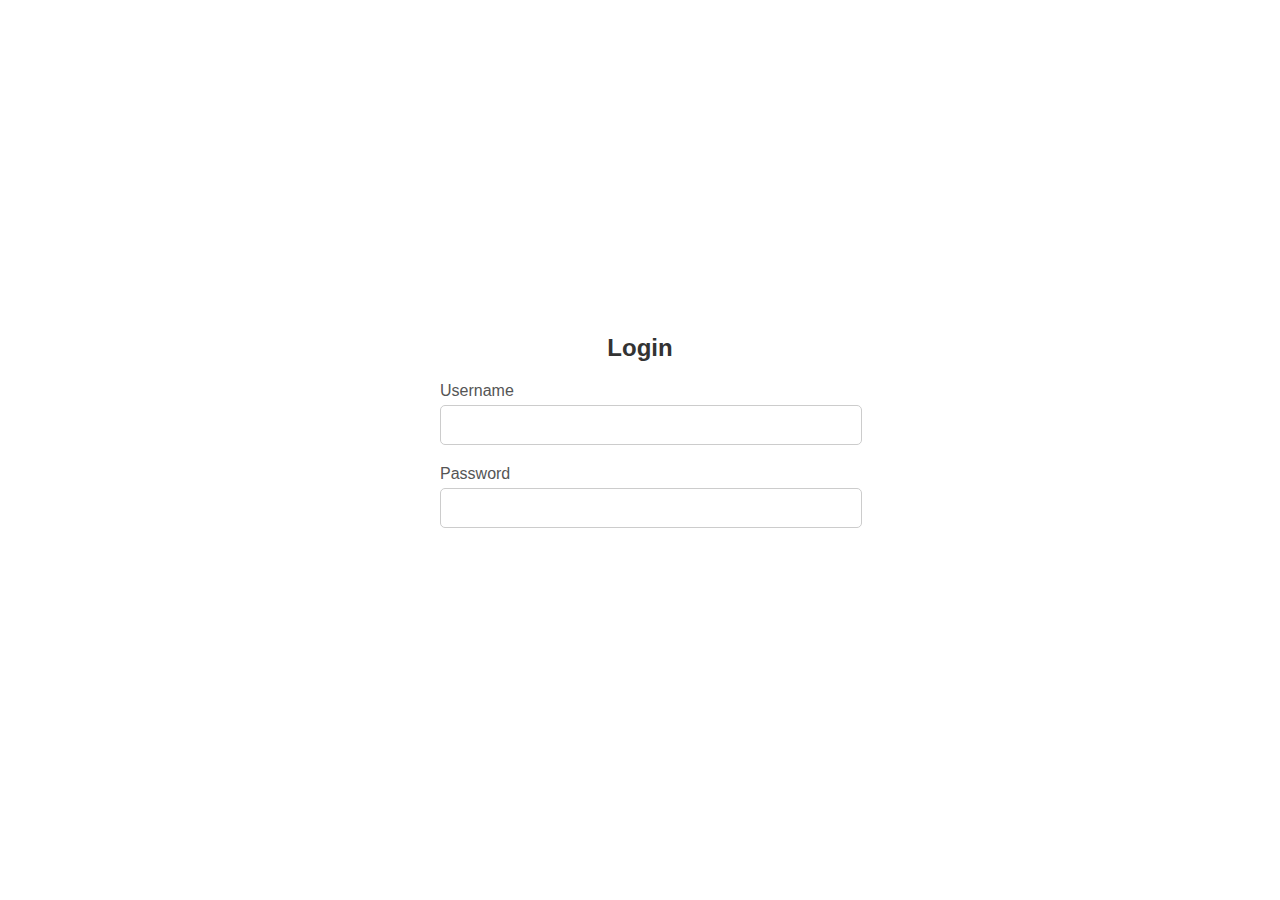
<file: Index.html>
<!DOCTYPE html>
<html lang="en">
<head>
    <meta charset="UTF-8">
    <meta name="viewport" content="width=device-width, initial-scale=0.9">
    <title>Login Page</title>
    <style>
    
body {
            font-family: Arial, sans-serif;
            background-image: login.jpg;
            margin: 0;
            padding: 0;
            display: flex;
            justify-content: center;
            align-items: center;
            height: 100vh;
        }

        .login-container {
                  
            background-color: transparent;
            padding: 40px;
            border-radius: 10px
            box-shadow: 0px 0px 10px rgba(0, 0, 0, 0.1);
            width: 70%;
            max-width: 400px;
            text-align: center;
        }

        .login-container h2 {
            margin-bottom: 20px;
            font-size: 24px;
            color: #333;
        }

        .login-container label {
            display: block;
            text-align: left;
            margin-bottom: 5px;
            color: #555;
        }

        .login-container input[type="text"],
        .login-container input[type="password"] {
            width: 100%;
            padding: 10px;
            margin-bottom: 20px;
            border: 1px solid #ccc;
            border-radius: 5px;
            font-size: 16px;
        }

        .login-container input[type="text"]:focus,
        .login-container input[type="password"]:focus {
            border-color: #66afe9;
            outline: none;
        }
        .login-container button {
            width: 100%;
            padding: 10px;
            background-color: transparent;
            border: none;
            border-radius: 5px;
            color: #fff;
            font-size: 16px;
            cursor: pointer;
        }

        .login-container button:hover {
            background-color: #218838;
         
        }

        .login-container p {
            margin-top: 20px;
            color: #666;
        }

        /* Responsive design for smaller screens */
        @media (max-width: 600px) {
            .login-container {
                padding: 20px;
            }

            .login-container h2 {
                font-size: 20px;
            }

    </style>
</head>
<body>

    <div class="login-container">
        <h2>Login</h2>
        <form onsubmit="event.preventDefault(); login();">
            <label for="username">Username</label>
            <input type="text" id="username" name="username" required>

            <label for="password">Password</label>
            <input type="password" id="password" name="password" required>

            <button  class="sign"type="submit" > Submit</button>

             </form>
    </div>

    <script>
        function login() {
            var username = document.getElementById("username").value;
            var password = document.getElementById("password").value;

            var validUsername = "7013426610";
            var validPassword = "22146-EE-112";

            if (username === validUsername && password === validPassword) {
                window.location.href = "index1.html";
            } else {
                alert("Invalid username or password");{
                    
                }
            }
        }
    </script>

</body>
</html>
</file>
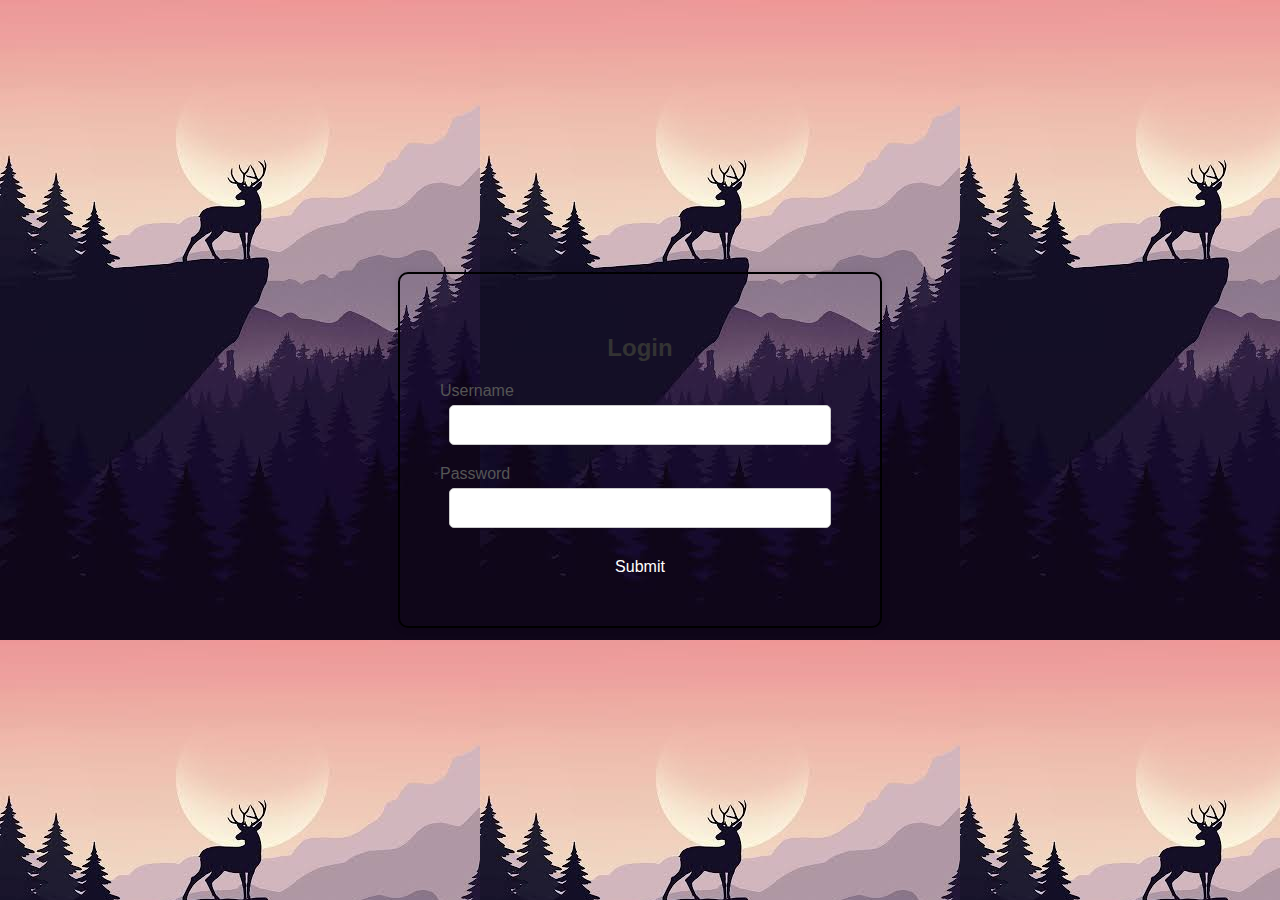
<file: index.html>
<!DOCTYPE html>
<html lang="en">
<head>
    <meta charset="UTF-8">
    <meta name="viewport" content="width=device-width, initial-scale=1.0">
    <title>Login Page</title>
    <style>
    
body {
            font-family: Arial, sans-serif;
            background-image:url(bg.jpg);
            margin: 0;
            padding: 0;
            display: flex;
            justify-content: center;
            align-items: center;
            height: 100vh;
        }

        .login-container {
             border:2px solid;     
            background-color: transparent;
            padding: 40px;
            border-radius: 10px;
            box-shadow: 0px 0px 10px rgba(0, 0, 0, 0.1);
            width: 70%;
            max-width: 400px;
            text-align: center;
        }

        .login-container h2 {
            margin-bottom: 20px;
            font-size: 24px;
            color: #333;
        }

        .login-container label {
            display: block;
            text-align: left;
            margin-bottom: 5px;
            color: #555;
        }

        .login-container input[type="text"],
        .login-container input[type="password"] {
            width: 90%;
            padding: 10px;
            margin-bottom: 20px;
            border: 1px solid #ccc;
            border-radius: 5px;
            font-size: 16px;
        }

        .login-container input[type="text"]:focus,
        .login-container input[type="password"]:focus {
            border-color: #66afe9;
            outline: none;
        }
        .login-container button {
            width: 100%;
            padding: 10px;
            background-color: transparent;
            border: none;
            border-radius: 5px;
            color: #fff;
            font-size: 16px;
            cursor: pointer;
        }

        .login-container button:hover {
            background-color: #218838;
         
        }

        .login-container p {
            margin-top: 20px;
            color: #666;
        }

        /* Responsive design for smaller screens */
        @media (max-width: 600px) {
            .login-container {
                padding: 20px;
            }

            .login-container h2 {
                font-size: 20px;
            }

    </style>
</head>
<body>

    <div class="login-container">
        <h2>Login</h2>
        <form onsubmit="event.preventDefault(); login();">
            <label for="username">Username</label>
            <input type="text" id="username" name="username" required>

            <label for="password">Password</label>
            <input type="password" id="password" name="password" required>

            <button  class="sign"type="submit" > Submit</button>

             </form>
    </div>

    <script>
        function login() {
            var username = document.getElementById("username").value;
            var password = document.getElementById("password").value;

            var validUsername = "7013426610";
            var validPassword = "8498823459";

            if (username === validUsername && password === validPassword) {
                window.location.href = "index1.html";
            } else {
                alert("Invalid username or password");{
                    
                }
            }
        }
    </script>
            

</body>
</html>
</file>
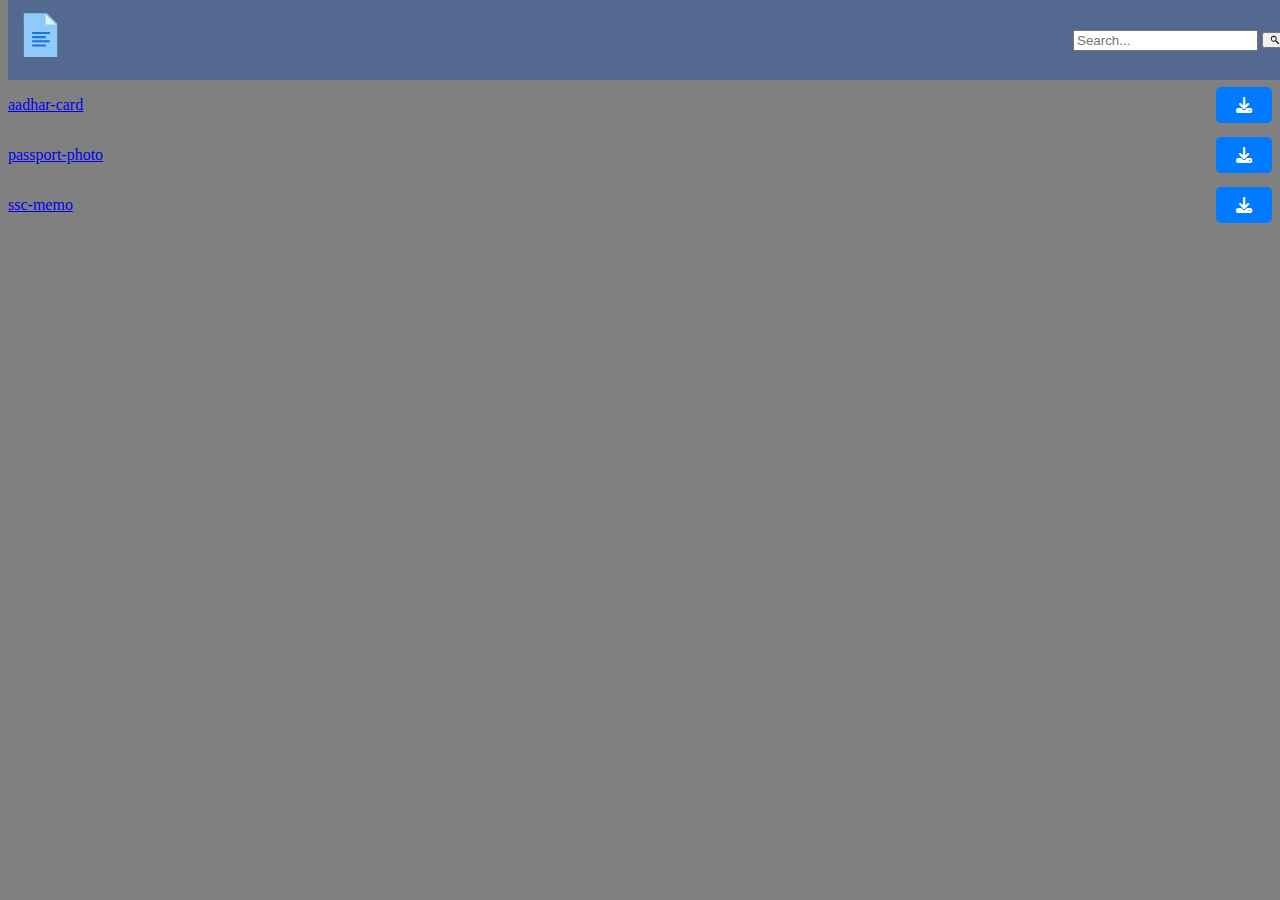
<file: index1.html>
nobu<!DOCTYPE html>

<html>
<head>
    <meta name="viewport" content="width=device-width, initial-scale=1.0">
  <meta http-equiv="CONTENT-TYPE" content="text/html; charset=UTF-8">
  <title>22146DOCUMENT</title>
  <link rel="stylesheet " href="https://cdnjs.cloudflare.com/ajax/libs/font-awesome/6.5.1/css/all.min.css">
    <style>
    body {
   
    background-color: grey;
}
.search{
    padding-top: 30px;
    height: 50px;
    text-align: center;
    justify-content: space-between;
    padding-left: 20px;
}


nav{
    
    width:100%;
    background-color: #53698f;
    colour:#fff;
    display: flex;
    justify-content: space-between;
    align-content: center;
    padding: 0px 0px;
    position: fixed;
    top: 0;
    z-index: 1;
}
.logo{
    
    font-size: 2px;
    font-weight: bold;
}

.logop{
    height: 50px;
    justifycontent: space-between;
    padding-top: 10px;
    width: 130%;
}
.highlight {
    
            background-color: yellow; /* Highlight color */
            font-weight: bold;  
    animation-timing-function: none;
    
    /* Optional: make it bold */
        }
.icon{
    height: 10px;
    width: 10px;
}


.content{
            text-align: left;
    width: 200px;
    justify-content: space-between;
}
.fa fa-download{
    top:10px;
}
.btn {
            justify-content:space-between;
            padding-right: 0px;
            margin-left: 20px; 
            text-align: right;
            display: inline-block;
            padding: 10px 20px;
            font-size: 16px;
            background-color: #007BFF;
            color: white;
            text-decoration: none;
            border-radius: 5px;
            transition: background-color;
        }

        .btn:hover {
            background-color: #0056b3;
            text-align: right;
        }

.content{
    display: flex;
    justify-content: space-between;
    align-items: center;
}
.box {
            border-radius:2px;
            display: flex;
            justify-content: space-between; /* Pushes the elements to opposite sides */
            align-items: center; /* Vertically aligns the paragraph and button */
            border: 1px #ccc; /* Border to define the box */
            padding: 0px; /* Padding inside the box */
           
        }
    
.bot{
    colour:white;
}
paragraph {          
            flex-grow: 1; /* Allows the paragraph to take up remaining space */
        }
    </style>
</head>
<body> 
  
    <script>
        function highlightText() {
            // Get the content and search input values
            let content = document.getElementById('content').innerHTML;
            let searchTerm = document.getElementById('searchInput').value;

            // If there's a search term, highlight all occurrences
            if (searchTerm) {
                let regex = new RegExp(`(${searchTerm})`, 'gi');
                content = content.replace(regex, '<span class="highlight">$1</span>');
                document.getElementById('content').innerHTML = content;
            }
        }
    </script>
    <nav>
      <div class="logo"><svg class="logop" xmlns="http://www.w3.org/2000/svg" x="0px" y="0px" width="100" height="100" viewBox="0 0 48 48">
<path fill="#90CAF9" d="M40 45L8 45 8 3 30 3 40 13z"></path><path fill="#E1F5FE" d="M38.5 14L29 14 29 4.5z"></path><path fill="#1976D2" d="M16 21H33V23H16zM16 25H29V27H16zM16 29H33V31H16zM16 33H29V35H16z"></path>
</svg></div>
    <div class="search">
      <form>
        <input type="text" id="searchInput" placeholder="Search..." />
<button onclick="highlightText()"><svg class="icon"xmlns="http://www.w3.org/2000/svg" x="0px" y="0px" viewBox="0 0 24 24">
    <path d="M 9 2 C 5.1458514 2 2 5.1458514 2 9 C 2 12.854149 5.1458514 16 9 16 C 10.747998 16 12.345009 15.348024 13.574219 14.28125 L 14 14.707031 L 14 16 L 20 22 L 22 20 L 16 14 L 14.707031 14 L 14.28125 13.574219 C 15.348024 12.345009 16 10.747998 16 9 C 16 5.1458514 12.854149 2 9 2 z M 9 4 C 11.773268 4 14 6.2267316 14 9 C 14 11.773268 11.773268 14 9 14 C 6.2267316 14 4 11.773268 4 9 C 4 6.2267316 6.2267316 4 9 4 z"></path>
</svg></button>

      </div>
  </nav>
      <br>
      <br>
<br><br>
<div id="content"> 
    <div class="box">
<p class="para">  
    <a href="aadhar.jpg">aadhar-card</a></p>
    <a class="btn" href="aadhar.jpg" download class="download-btn">
        <i class="fa fa-download"></i>
    </a>        
    
    </div>
    <div class="box">
    <p class="para">         <a href="photo.jpg">passport-photo</a></p>
    <a class="btn" href="photo.jpg" download class="download-btn">
        <i class="fa fa-download"></i>
    </a>        
    </div>
    <div class="box">
    <p class="para">         <a href="ssc.jpg" >ssc-memo</a></p>
    <a class="btn" href="ssc.jpg" download class="download-btn">
        <i class="fa fa-download"></i>
    </a>        
    
    </div>
  
</div>



</body>
</html>
</file>
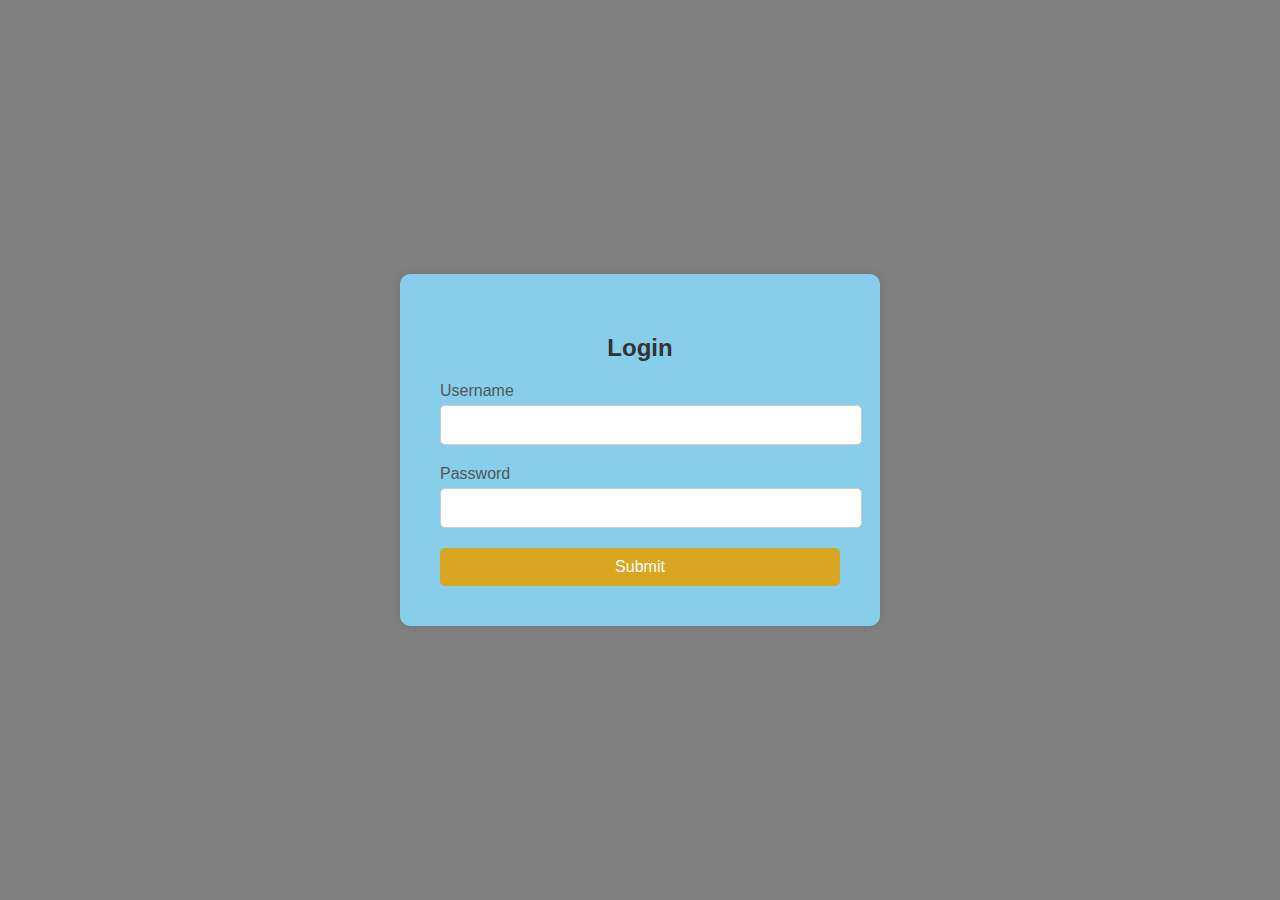
<file: login.html>
<!DOCTYPE html>
<html lang="en">
<head>
    <meta charset="UTF-8">
    <meta name="viewport" content="width=device-width, initial-scale=1.0">
    <title>Login Page</title>
    <style>
    
body {
            font-family: Arial, sans-serif;
            background-color: grey;
            margin: 0;
            padding: 0;
            display: flex;
            justify-content: center;
            align-items: center;
            height: 100vh;
        }

        .login-container {
            background-color: skyblue;
            padding: 40px;
            border-radius: 10px;
            box-shadow: 0px 0px 10px rgba(0, 0, 0, 0.1);
            width: 100%;
            max-width: 400px;
            text-align: center;
        }

        .login-container h2 {
            margin-bottom: 20px;
            font-size: 24px;
            color: #333;
        }

        .login-container label {
            display: block;
            text-align: left;
            margin-bottom: 5px;
            color: #555;
        }

        .login-container input[type="text"],
        .login-container input[type="password"] {
            width: 100%;
            padding: 10px;
            margin-bottom: 20px;
            border: 1px solid #ccc;
            border-radius: 5px;
            font-size: 16px;
        }

        .login-container input[type="text"]:focus,
        .login-container input[type="password"]:focus {
            border-color: #66afe9;
            outline: none;
        }
        .login-container button {
            width: 100%;
            padding: 10px;
            background-color: goldenrod;
            border: none;
            border-radius: 5px;
            color: #fff;
            font-size: 16px;
            cursor: pointer;
        }

        .login-container button:hover {
            background-color: #218838;
         
        }

        .login-container p {
            margin-top: 20px;
            color: #666;
        }

        /* Responsive design for smaller screens */
        @media (max-width: 600px) {
            .login-container {
                padding: 20px;
            }

            .login-container h2 {
                font-size: 20px;
            }

    </style>
</head>
<body>

    <div class="login-container">
        <h2>Login</h2>
        <form onsubmit="event.preventDefault(); login();">
            <label for="username">Username</label>
            <input type="text" id="username" name="username" required>

            <label for="password">Password</label>
            <input type="password" id="password" name="password" required>

            <button  class="sign"type="submit" > Submit</button>

             </form>
    </div>

    <script>
        function login() {
            var username = document.getElementById("username").value;
            var password = document.getElementById("password").value;

            var validUsername = "7013426610";
            var validPassword = "22146-EE-112";

            if (username === validUsername && password === validPassword) {
                window.location.href = "index.html";
            } else {
                alert("Invalid username or password");{
                    
                }
            }
        }
    </script>

</body>
</html>
</file>
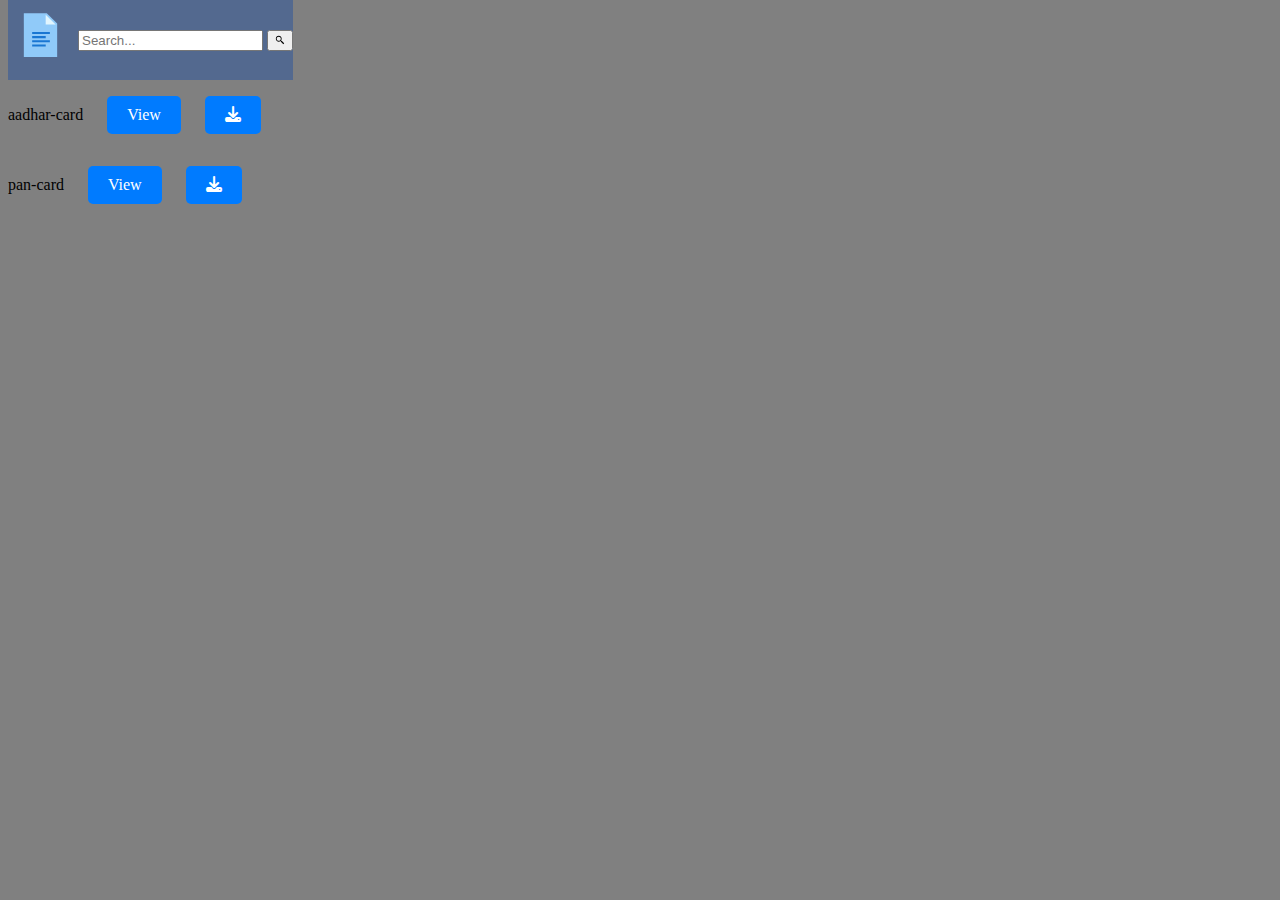
<file: Zoc.html>
<!DOCTYPE html>

<html>
<head>
    <meta name="viewport" content="width=device-width, initial-scale=1.2">
  <meta http-equiv="CONTENT-TYPE" content="text/html; charset=UTF-8">
  <title>22146DOCUMENT</title>
  <link rel="stylesheet href="https://cdnjs.cloudflare.com/ajax/libs/font-awesome/6.5.1/css/all.min.css">
    <link rel="stylesheet" type="text/css" href="https://cdnjs.cloudflare.com/ajax/libs/font-awesome/6.5.1/css/all.min.css">
  
    <style>
    body {
   
    background-color: grey;
}
.search{
    padding-top: 30px;
    height: 50px;
    text-align: center;
    justify-content: space-between;
    padding-left: 20px;
}


nav{
    
    
    background-color: #53698f;
    colour:#fff;
    display: flex;
    justify-content: space-between;
    align-content: center;
    padding: 0px 0px;
    position: fixed;
    top: 0;
    z-index: 1;
}
.logo{
    
    font-size: 2px;
    font-weight: bold;
}

.logop{
    height: 50px;
    justifycontent: space-between;
    padding-top: 10px;
    width: 130%;
}
.highlight {
    
            background-color: yellow; /* Highlight color */
            font-weight: bold;  
    animation-timing-function: none;
    
    /* Optional: make it bold */
        }
.icon{
    height: 10px;
    width: 10px;
}


.content{
            text-align: left;
    width: 200px;
    justify-content: space-between;
}
.fa fa-download{
    top:10px;
}
.btn {
            padding-right: 20px;
            margin-left: 20px; 
            text-align: right;
            display: inline-block;
            padding: 10px 20px;
            font-size: 16px;
            background-color: #007BFF;
            color: white;
            text-decoration: none;
            border-radius: 5px;
            transition: background-color;
        }

        .btn:hover {
            background-color: #0056b3;
            text-align: right;
        }

.content{
    display: flex;
    justify-content: space-between;
    align-items: center;
}
.box {
            border-radius:2px;
            display: flex;
            justify-content: space-between; /* Pushes the elements to opposite sides */
            align-items: center; /* Vertically aligns the paragraph and button */
            border: 1px #ccc; /* Border to define the box */
            padding: 0px; /* Padding inside the box */
            width: 100%; /* Full width of the container */
        }

paragraph {
            flex-grow: 1; /* Allows the paragraph to take up remaining space */
        }
    </style>
</head>
<body> 
  
    <script>
        function highlightText() {
            // Get the content and search input values
            let content = document.getElementById('content').innerHTML;
            let searchTerm = document.getElementById('searchInput').value;

            // If there's a search term, highlight all occurrences
            if (searchTerm) {
                let regex = new RegExp(`(${searchTerm})`, 'gi');
                content = content.replace(regex, '<span class="highlight">$1</span>');
                document.getElementById('content').innerHTML = content;
            }
        }
    </script>
    <nav>
      <div class="logo"><svg class="logop" xmlns="http://www.w3.org/2000/svg" x="0px" y="0px" width="100" height="100" viewBox="0 0 48 48">
<path fill="#90CAF9" d="M40 45L8 45 8 3 30 3 40 13z"></path><path fill="#E1F5FE" d="M38.5 14L29 14 29 4.5z"></path><path fill="#1976D2" d="M16 21H33V23H16zM16 25H29V27H16zM16 29H33V31H16zM16 33H29V35H16z"></path>
</svg></div>
    <div class="search">
      <form>
        <input type="text" id="searchInput" placeholder="Search..." />
<button onclick="highlightText()"><svg class="icon"xmlns="http://www.w3.org/2000/svg" x="0px" y="0px" viewBox="0 0 24 24">
    <path d="M 9 2 C 5.1458514 2 2 5.1458514 2 9 C 2 12.854149 5.1458514 16 9 16 C 10.747998 16 12.345009 15.348024 13.574219 14.28125 L 14 14.707031 L 14 16 L 20 22 L 22 20 L 16 14 L 14.707031 14 L 14.28125 13.574219 C 15.348024 12.345009 16 10.747998 16 9 C 16 5.1458514 12.854149 2 9 2 z M 9 4 C 11.773268 4 14 6.2267316 14 9 C 14 11.773268 11.773268 14 9 14 C 6.2267316 14 4 11.773268 4 9 C 4 6.2267316 6.2267316 4 9 4 z"></path>
</svg></button>

      </div>
  </nav>
      <br>
      <br>
<br><br>
<div id="content"> 
    <div class="box">
    <p class="para"> aadhar-card 
    <a href="/storage/emulated/0/Download/EAadhaar_0000008688072120230909101145_25082024121216 (1) (1)_page-0001.jpg" target="_blank" class="btn">View</a>
    <a class="btn" href="/storage/emulated/0/Download/EAadhaar_0000008688072120230909101145_25082024121216 (1).pdf" download class="download-btn">
        <i class="fa fa-download"></i>
    </a>        
    </p>
    </div>
    <div class="box">
    <p class="para"> pan-card        <a href="/storage/emulated/0/Download/EAadhaar_0000008688072120230909101145_25082024121216 (1) (1)_page-0001.jpg" target="_blank" class="btn">View</a>
    <a class="btn" href="/storage/emulated/0/Download/EAadhaar_0000008688072120230909101145_25082024121216 (1).pdf" download class="download-btn">
        <i class="fa fa-download"></i>
    </a>        
    </p>
    </div>
  
</div>



</body>
</html>
</file>
